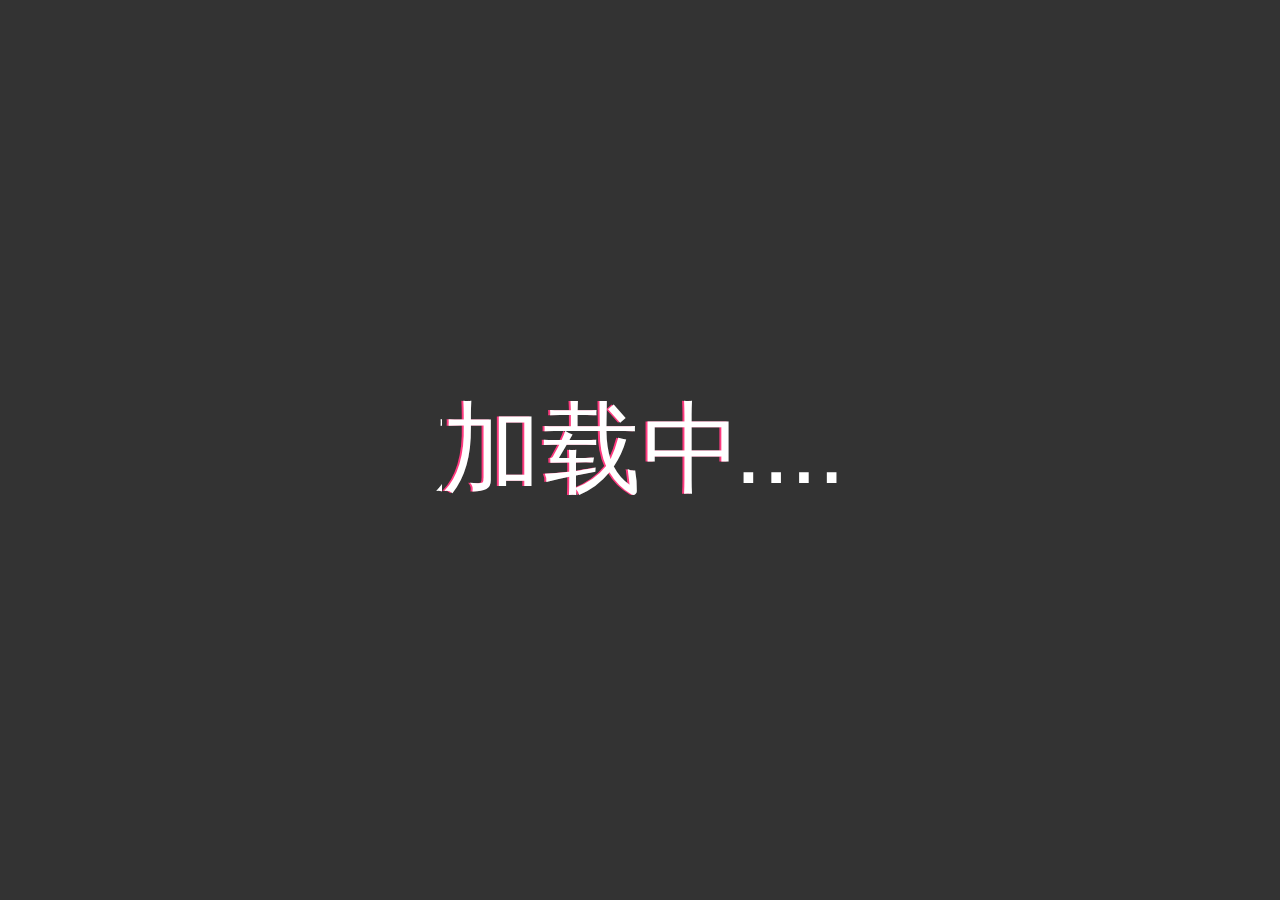
<file: brokenWord/index.html>
<!DOCTYPE html>
<html lang="en">
<head>
    <meta charset="UTF-8">
    <title>损坏字体效果</title>
    <link rel="stylesheet" href="main.css">
</head>
<body>
    <div class="container">
        <div class="text">加载中....</div>
    </div>
</body>
</html>
</file>
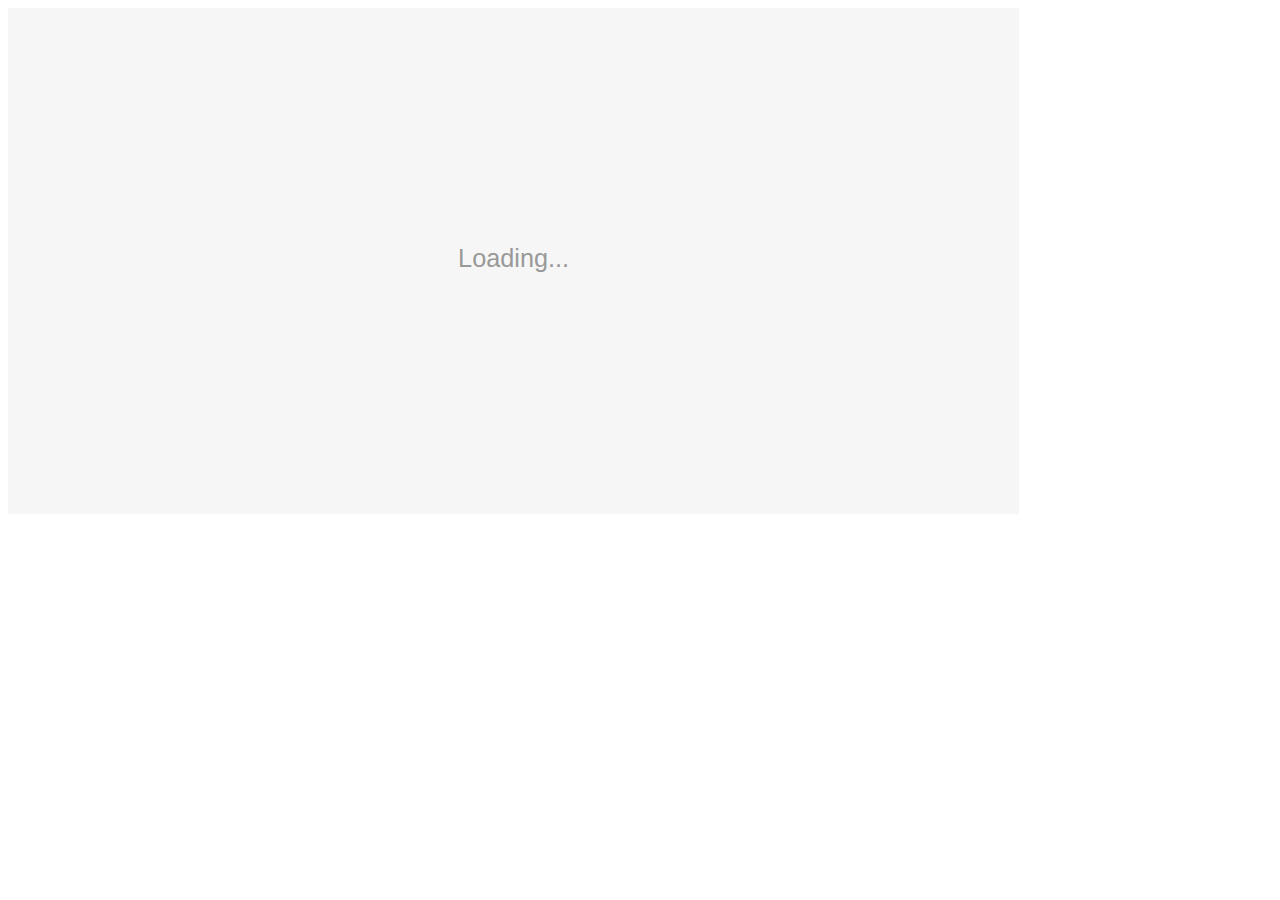
<file: svg动态图表/index.html>
<!DOCTYPE html>
<html lang="en">
<head>
    <meta charset="UTF-8">
    <meta name="viewport" content="width=device-width, initial-scale=1.0">
    <title>SVG动态图表</title>
</head>
<style>
 #chart{
     background-color: #f6f6f6;
     width: 80%;
     --stroke-length:0;
     
 }
 #chart #line{
     stroke:#9F3AF0;
     stroke-dasharray: var(--stroke-length);
     stroke-dashoffset: var(--stroke-length);
 }
 .name, .caption{
     font-family:Helvetica, sans-serif;
     font-size: 4px;
     font-weight: bold;
     fill:#999;
     animation: .5s fade-in ease-in-out;
     animation-fill-mode: forwards;
 }

 
 .values{
     font-family:  Helvetica, sans-serif;
     font-size: 3px;
     font-weight: bold;
 }
 @keyframes animate-line{
     from{
         stroke-dashoffset: var(--stroke-length);
     }to{
         stroke-dashoffset: 0;
     }
 }
 #chart.animate #line{
     animation: 3s animate-line linear;
     animation-fill-mode: forwards;
     animation-delay: .3s;
 }
 @keyframes zoom-in{
     from{
         transform: scale(0);
     }to{
         transform: scale(1);
     }
 }

 @keyframes fade-in{
     from{
         opacity: 0;
     }
     to{
         opacity: 1;
     }
 }
 #chart .point{
     opacity: 0;
 }
 #chart.animate .point{
     animation: .5s fade-in ease-in-out, .5s zoom-in ease-in-out;
     animation-fill-mode: forwards;
     animation-delay: var(--delay);
 }


 #chart .values{
     opacity: 0;
 }
 #chart.animate .values{
     animation: .5s fade-in ease-in-out;
     animation-fill-mode: forwards;
     animation-delay: var(--delay);
 }
 .loading{
     font-family:  Helvetica, sans-serif;
     font-size: 5px;
     fill:#999;
     transition: .25s opacity ease-in-out;
 }
 #chart.animate .loading{
     opacity: 0;
 }
</style>
<body>
    <svg viewBox="0 0 200 100" id="chart">
        <g transform="translate(0,100) scale(1,-1)" id="path-container">
        <path fill="none" stroke-width="3" stroke-linecap="round" stroke-linejoin="round" id="line"/>
        </g>
         <text text-anchor="middle" alignment-baseline="middle" x="100" y="50" class="loading">
            Loading...
         </text>
    </svg>
   
</body>
<script>
    window.onload = function(){
        let padding  = 15;
        let start_x = padding;
        let svg_width = document.querySelector('#chart').viewBox.baseVal.width;
        function loadData(){
            fetch(`https://codingstartup.com/assets/svg-chart/appl.php`).then((res)=>{
                return res.json();
            }).then((data)=>{
                // console.log(`api data`,data);
                // document.querySelector('.apistate').innerHTML=JSON.parse(data);
                drawChart(data);
            })
            .catch((err)=>{
                console.log(err);
            })
        }
        setTimeout(()=>{
            loadData();
        },1000)
        
        function drawChart(api_data){
            let name = document.createElementNS('http://www.w3.org/2000/svg','text');
            name.setAttribute('text-anchor','middle');
            name.setAttribute('alignment-baseline','middle');
            name.setAttribute('x',svg_width/2);
            name.setAttribute('y',6);
            name.classList.add('name');
            name.appendChild(document.createTextNode(api_data['stock_name']));
            document.querySelector('#chart').appendChild(name);
            let stock_data = api_data['data']
            let path_data=[]
            for(let i in stock_data){
                path_data.push(`${start_x},${stock_data[i]['normalized']}`)
                let caption = document.createElementNS('http://www.w3.org/2000/svg','text');
                caption.setAttribute('text-anchor','middle');
                caption.setAttribute('alignment-baseline','middle');
                caption.setAttribute('x',start_x);
                caption.setAttribute('y',96);
                caption.classList.add('caption');
                let captionId = "caption"+i;
                caption.classList.add(captionId);
                caption.appendChild(document.createTextNode(stock_data[i]['date']));
                document.querySelector('#chart').appendChild(caption);
                (()=>{
                    let item = document.querySelector(`.${captionId}`);
                    item.onmouseover = function(){
                        this.style.fill="#000";
                    }
                    item.onmouseout = function(){
                        this.style.fill="#999";
                    }
                })()



                let circle = document.createElementNS('http://www.w3.org/2000/svg','circle');
                circle.setAttribute('cx',start_x);
                circle.setAttribute('cy',stock_data[i]['normalized']);
                circle.setAttribute('r',3);
                circle.setAttribute('stroke','#9F3AF0');
                circle.setAttribute('stroke-width',2);
                circle.setAttribute('fill','white');
                circle.setAttribute('transform-origin',`${start_x} ${stock_data[i]['normalized']}`);
                circle.style.setProperty('--delay',`${(3*parseInt(i)/stock_data.length)}s`);
                circle.classList.add('point');
                document.querySelector('#path-container').appendChild(circle);
                
                let value = document.createElementNS('http://www.w3.org/2000/svg','text');
                value.setAttribute('text-anchor','middle');
                value.setAttribute('alignment-baseline','middle');
                value.setAttribute('x',start_x);
                value.setAttribute('y',stock_data[i]['normalized']);
                value.setAttribute('transform',`translate(0,${stock_data[i]['normalized'] * 2 - 8}) scale(1,-1)`);
                value.style.setProperty('--delay',`${(3*parseInt(i)/stock_data.length)}s`);
                value.classList.add('values');
                value.appendChild(document.createTextNode(stock_data[i]['index']));
                document.querySelector('#path-container').appendChild(value);
                start_x += (svg_width - padding * 2)/(stock_data.length - 1)

            }
            let line = document.querySelector('#line');
            line.setAttribute('d',`M${path_data.join(' ')}`);
            let strokeLength = Math.ceil(line.getTotalLength());
            document.querySelector('#chart').style.setProperty('--stroke-length',strokeLength);
            document.querySelector('#chart').classList.add('animate');
        }

        
        
    }


</script>
</html>
</file>
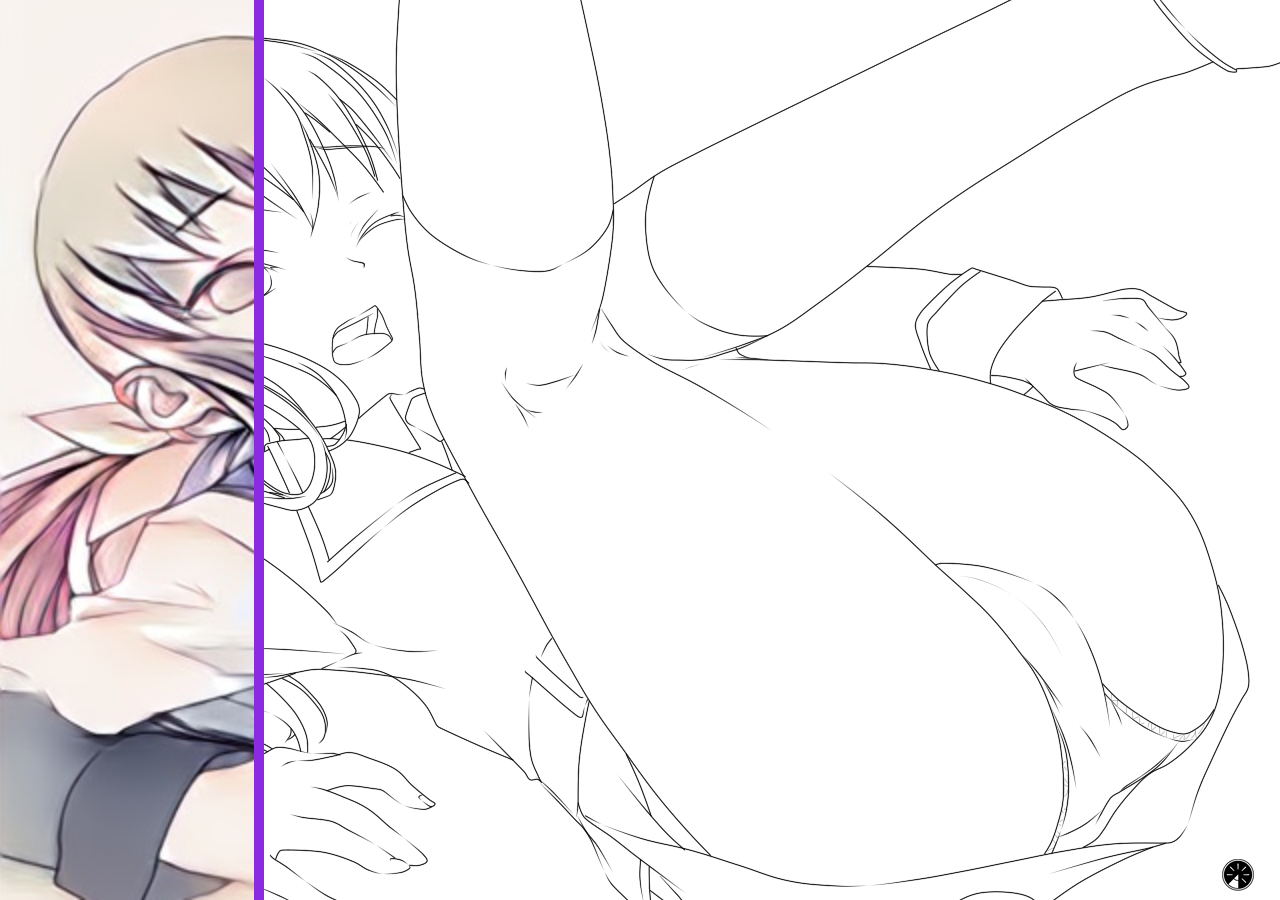
<file: 自定义滑块/index.html>
<!DOCTYPE html>
<html lang="en">
<head>
    <meta charset="UTF-8">
    <meta name="viewport" content="width=device-width, initial-scale=1.0">
    <title>滑块range的一种玩法</title>
</head>
<style>
    *{
        margin:0;
        padding: 0;
    }
    .slider{
        width: 100%;
        height:100vh;
        display: flex;
        background: url('./assets/originalpic.jpg') no-repeat;
        background-position: 0 center;
        background-size: 100vw;
        position: relative;
    }
    .slider input{
        -webkit-appearance: none;
        width: 100%;
        background: none;
        z-index: 10;
    }
    .slider input::-webkit-slider-thumb{
        -webkit-appearance: none;
        width: 10px;
        height: 100vh;
        background-color: blueviolet;
        cursor: pointer;
    }
    .original-block{
        position: absolute;
        left: 0;
        width: 20%;
        height: 100vh;
        background: url('./assets/coloredpic.jpg') no-repeat;
        background-position: 0 center;
        background-size: 100vw;
    }

</style>
<body>
    <div class="slider">
        <div class="original-block"></div>
        <input type="range" value="20" max="100">
    </div>
    <script>
        document.querySelector(".slider input").addEventListener("input",function(){
            document.querySelector(".original-block").style.width = this.value+"%";
        });
    </script>
</body>
</html>
</file>
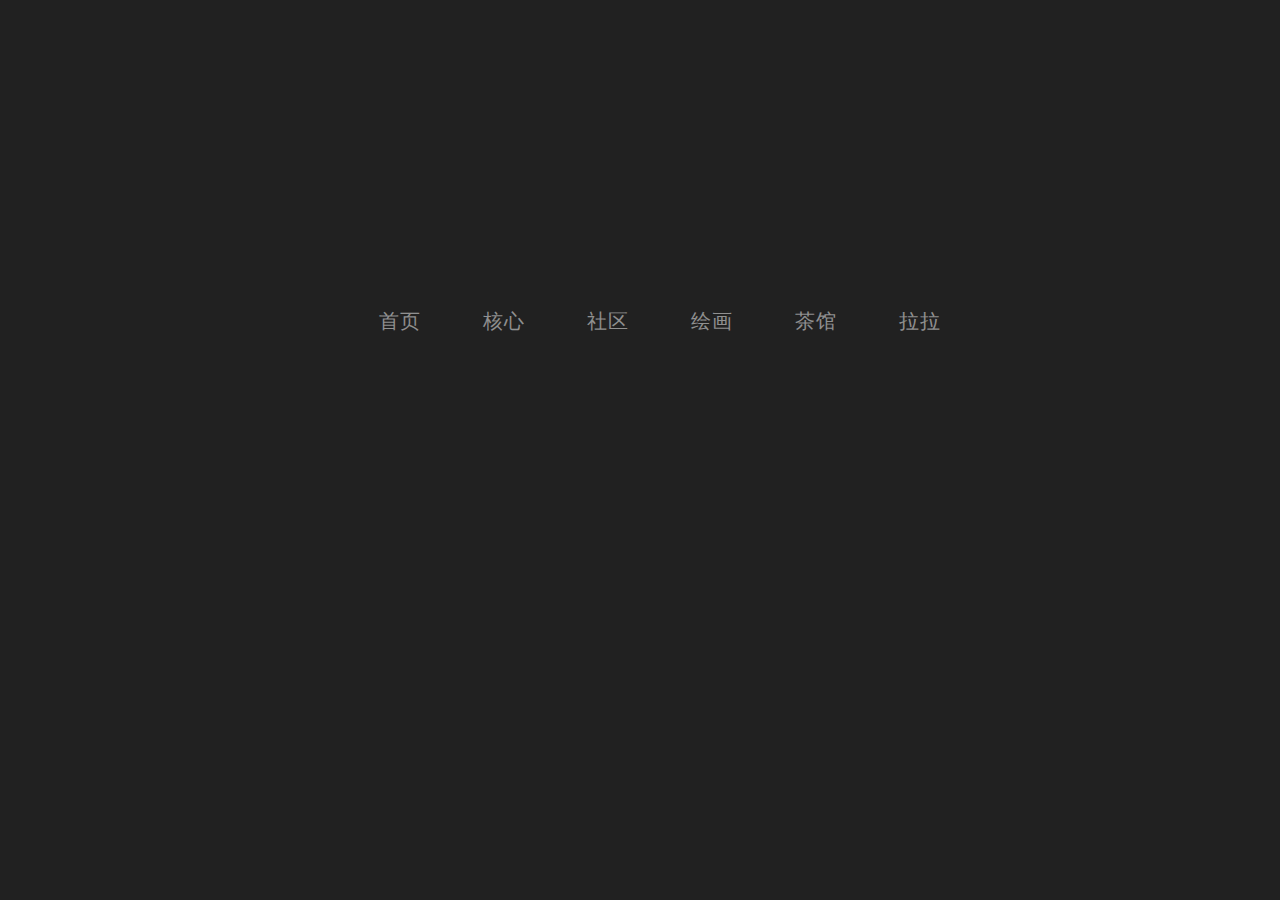
<file: coolNav/navBorder.html>
<!DOCTYPE html>
<html lang="en">
<head>
    <meta charset="UTF-8">
    <title>带边框导航栏</title>
</head>
<link rel="stylesheet" href="main.css">
<body>
    <ul class="box">
        <li><a href="javascript:;">首页</a></li>
        <li><a href="javascript:;">核心</a></li>
        <li><a href="javascript:;">社区</a></li>
        <li><a href="javascript:;">绘画</a></li>
        <li><a href="javascript:;">茶馆</a></li>
        <li><a href="javascript:;">拉拉</a></li>
    </ul>
</body>
</html>
</file>
<file: brokenWord/main.css>
html,body{
    height: 100%;
    margin: 0;
    padding: 0;
    overflow: hidden;
}
.container{
    height: 100%;
    background-color: #333333;
    display: flex;
    justify-content: center;
    align-items: center;
}
.container .text{
    margin: 0;
    color: #ffffff;
    font-size: 100px;
    font-family: Arial, sans-serif;
    position: relative;
}
.container .text::before,
.container .text::after{
    content: '加载中';
    position: absolute;
    top: 0;
    left: 0;
    overflow: hidden;
    background-color: #333333;
    color: #ffffff;
    /*border: 1px solid red;*/

}

.container .text::before{
    left: 8px;
    text-shadow: 2px 0 #00ffea;
    animation: brokeani 1s infinite linear;
}
.container .text::after{
    left: 8px;
    text-shadow: -2px 0 #fe3a7f;
    animation: brokeani 2s infinite linear;
}

@keyframes brokeani {
           0%{
               clip: rect(30px,9999px,90px,0);
           }
            5%{
                clip: rect(3px,9999px,37px,0);
            }
            10%{
                clip:rect(13px,9999px,52px,0);
            }
            15%{
                clip:rect(32px,9999px,52px,0);
            }
            20%{
                clip:rect(33px,9999px,97px,0);
            }
    25%{
        clip:rect(81px,9999px,26px,0);
    }
    30%{
        clip:rect(24px,9999px,74px,0);
    }
    35%{
        clip:rect(10px,9999px,76px,0);
    }
    40%{
        clip:rect(83px,9999px,14px,0);
    }
    45%{
        clip:rect(83px,9999px,14px,0);
    }
    50%{
        clip:rect(78px,9999px,72px,0);
    }
    55%{
        clip:rect(76px,9999px,72px,0);
    }
    60%{
        clip:rect(49px,9999px,84px,0);
    }
    65%{
        clip:rect(83px,9999px,57px,0);
    }
    70%{
        clip:rect(91px,9999px,35px,0);
    }
    75%{
        clip:rect(40px,9999px,67px,0);
    }
    80%{
        clip:rect(50px,9999px,93px,0);
    }
    85%{
        clip:rect(85px,9999px,83px,0);
    }
    90%{
        clip:rect(98px,9999px,82px,0);
    }
    95%{
        clip:rect(48px,9999px,39px,0);
    }
    100%{
        clip:rect(35px,9999px,91px,0);
    }
}
</file>
<file: coolNav/main.css>
body{
    background-color: #212121;
}

.box{
    margin-top: 300px;
    font-size: 20px;
    text-align: center;
    letter-spacing: 1px;
}

.box *{
    box-sizing: border-box;
    transition: all 0.5s ease;
}
.box li{
    display: inline-block;
    list-style-position: outside;
    margin: 8px 16px;
}

.box a{
    padding: 8px 12px;
    color: rgba(255,255,255,0.5);
    text-decoration: none;
    position: relative;
}
.box a::before,
.box a::after{
    width: 14px;
    height: 14px;
    /*background-color: yellow;*/
    content: "";
    position: absolute;
    transition: all 0.35s ease;
    opacity: 0;
}
.box a:hover{
    color: #ffffff;
}
.box a::after{
    right: 0;
    top: 0;
    border-right: 3px solid #1e90ff;
    border-top: 3px solid #1e90ff;
    transform: translate(-100%,50%);

}

.box a::before {
    left: 0;
    bottom: 0;
    border-left: 3px solid #1e90ff;
    border-bottom: 3px solid #1e90ff;
    transform: translate(100%, -50%);
}

.box a:hover::before,
.box a:hover::after{
    transform: translate(0%,0%);
    opacity: 1;
}
</file>
